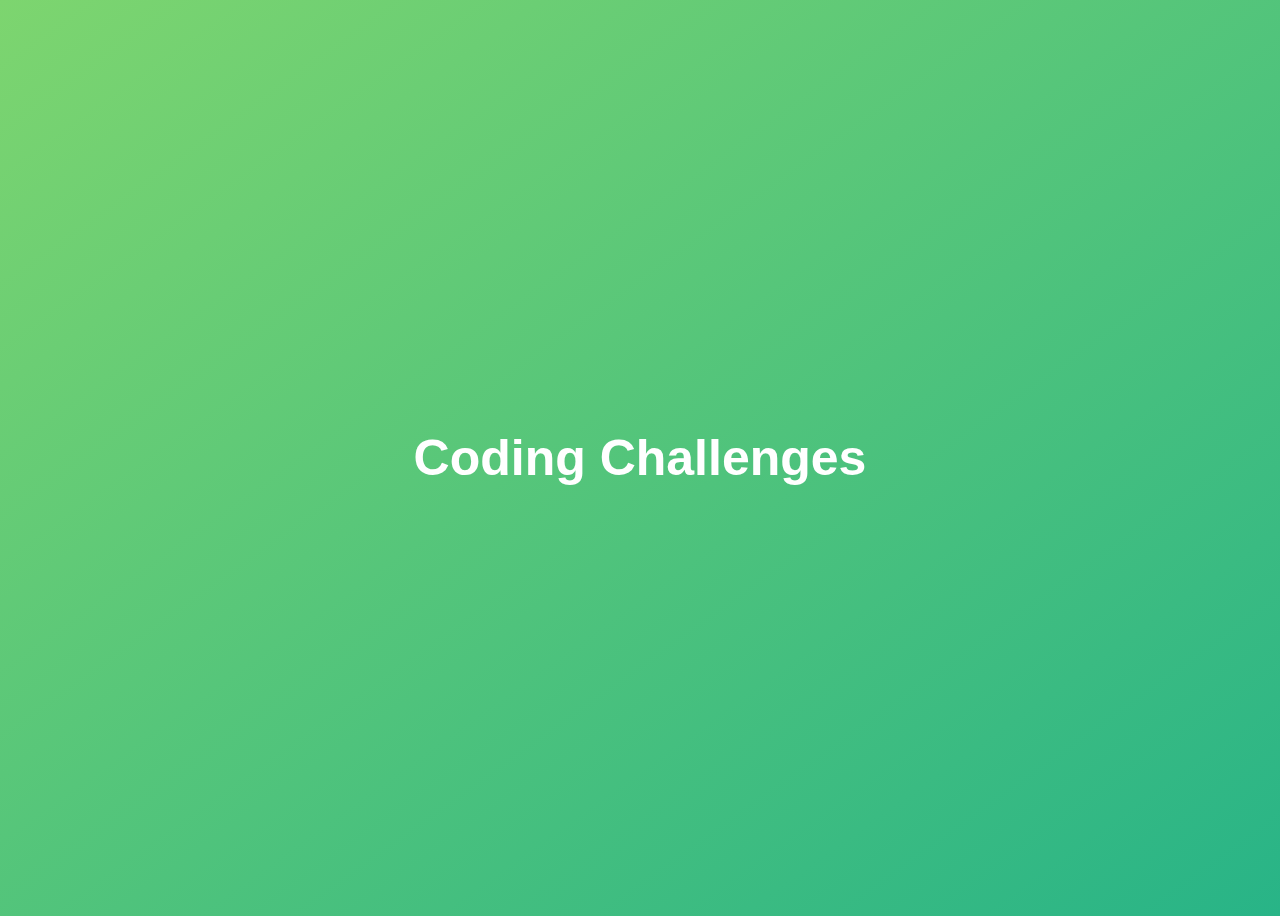
<file: Coding Challenges/index.html>
<!DOCTYPE html>
<html lang="en">

<head>
  <meta charset="UTF-8" />
  <meta name="viewport" content="width=device-width, initial-scale=1.0" />
  <meta http-equiv="X-UA-Compatible" content="ie=edge" />
  <title>Coding Challenges</title>
  <style>
    body {
      height: 100vh;
      display: flex;
      align-items: center;
      background: linear-gradient(to top left, #28b487, #7dd56f);
    }

    h1 {
      font-family: sans-serif;
      font-size: 50px;
      line-height: 1.3;
      width: 100%;
      padding: 30px;
      text-align: center;
      color: white;
    }
  </style>
  <script src="script.js"></script> <!-- JS file for lecture code -->
</head>

<body>
  <h1>Coding Challenges</h1>
</body>

</html>
</file>
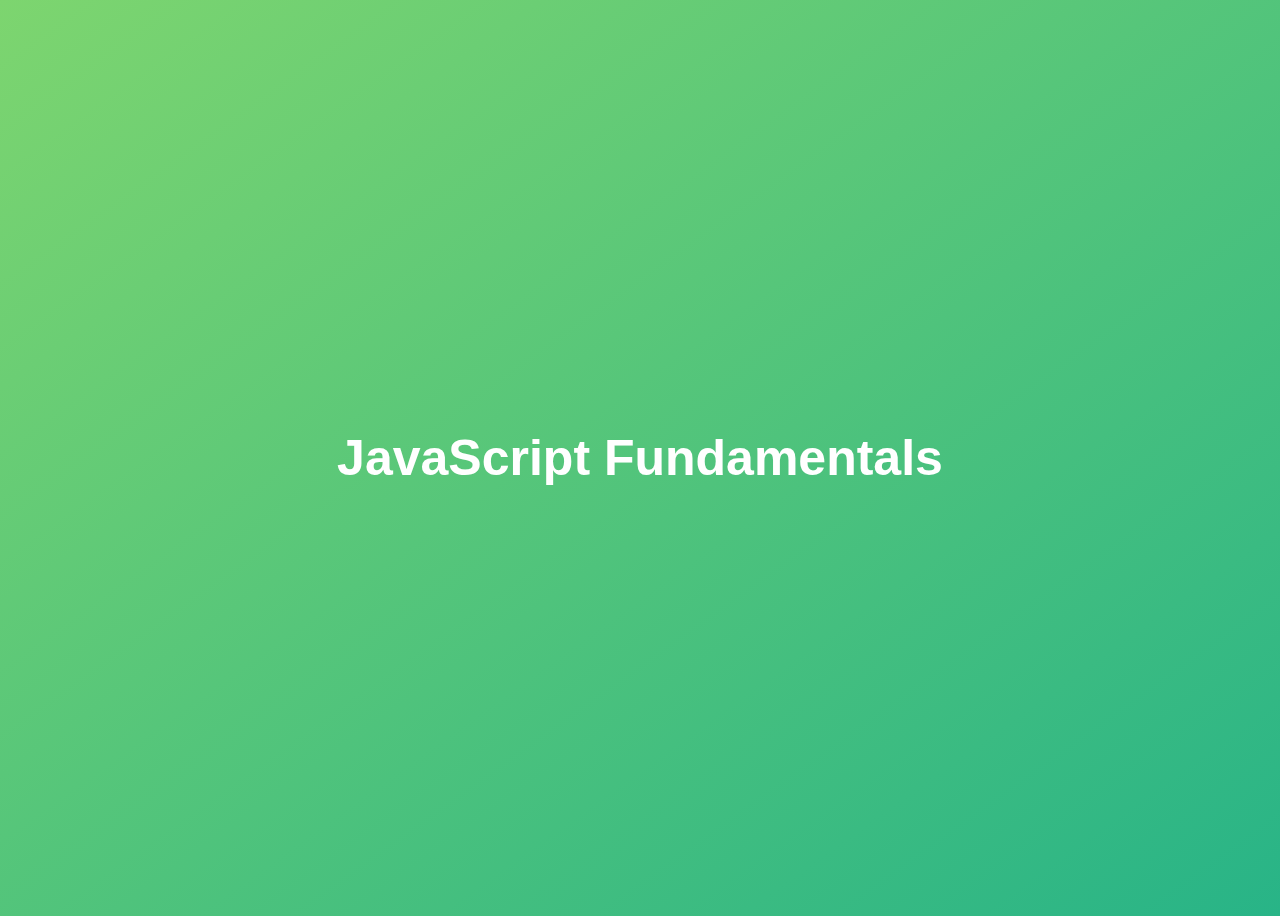
<file: 01-Fundamentals-Part-1/starter/index.html>
<!DOCTYPE html>
<html lang="en">

<head>
  <meta charset="UTF-8" />
  <meta name="viewport" content="width=device-width, initial-scale=1.0" />
  <meta http-equiv="X-UA-Compatible" content="ie=edge" />
  <title>JavaScript Fundamentals
  </title>
  <style>
    body {
      height: 100vh;
      display: flex;
      align-items: center;
      background: linear-gradient(to top left, #28b487, #7dd56f);
    }

    h1 {
      font-family: sans-serif;
      font-size: 50px;
      line-height: 1.3;
      width: 100%;
      padding: 30px;
      text-align: center;
      color: white;
    }
  </style>
  <script src="script.js"></script> <!-- JS file for lecture code -->
  <script src="assignments.js"></script> <!-- JS file for assignment lecture code -->
</head>

<body>
  <h1>JavaScript Fundamentals</h1>
</body>

</html>
</file>
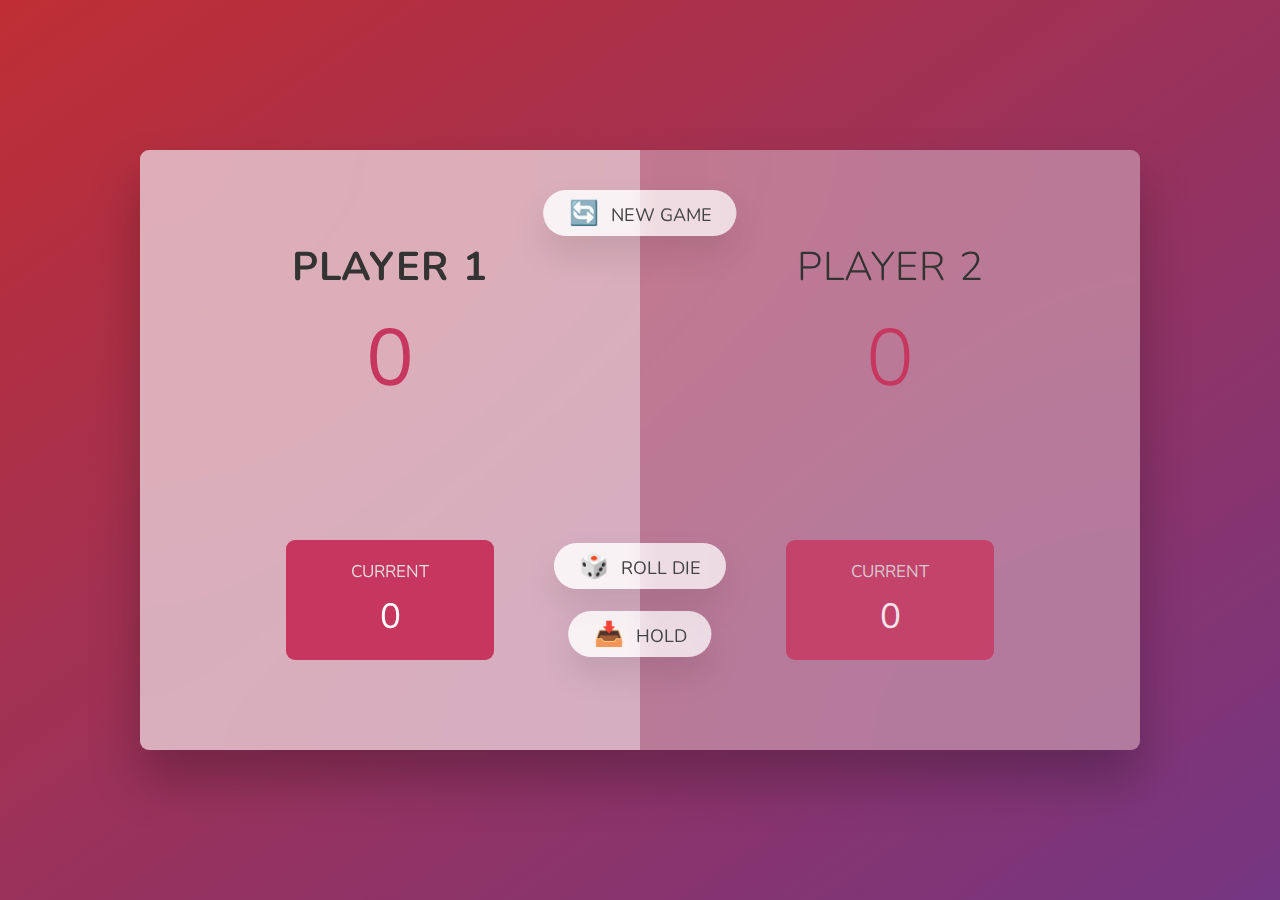
<file: 07-Pig-Game/starter/index.html>
<!DOCTYPE html>
<html lang="en">

<head>
  <meta charset="UTF-8" />
  <meta name="viewport" content="width=device-width, initial-scale=1.0" />
  <meta http-equiv="X-UA-Compatible" content="ie=edge" />
  <link rel="stylesheet" href="style.css" />
  <title>Pig Game</title>
</head>

<body>
  <main>
    <section class="player player--0 player--active">
      <h2 class="name" id="name--0">Player 1</h2>
      <p class="score" id="score--0">0</p>
      <div class="current">
        <p class="current-label">Current</p>
        <p class="current-score" id="current--0">0</p>
      </div>
    </section>
    <section class="player player--1">
      <h2 class="name" id="name--1">Player 2</h2>
      <p class="score" id="score--1">0</p>
      <div class="current">
        <p class="current-label">Current</p>
        <p class="current-score" id="current--1">0</p>
      </div>
    </section>

    <img src="die-5.png" alt="Playing die" class="die hidden" />
    <button class="btn btn--new">🔄 New game</button>
    <button class="btn btn--roll">🎲 Roll die</button>
    <button class="btn btn--hold">📥 Hold</button>
  </main>
  <script type="text/javascript" src="script.js"></script>
</body>

</html>
</file>
<file: 07-Pig-Game/starter/style.css>
@import url('https://fonts.googleapis.com/css2?family=Nunito&display=swap');

* {
  margin: 0;
  padding: 0;
  box-sizing: inherit;
}

html {
  font-size: 62.5%;
  box-sizing: border-box;
}

body {
  font-family: 'Nunito', sans-serif;
  font-weight: 400;
  height: 100vh;
  color: #333;
  background-image: linear-gradient(to top left, #753682 0%, #bf2e34 100%);
  display: flex;
  align-items: center;
  justify-content: center;
}

/* LAYOUT */
main {
  position: relative;
  width: 100rem;
  height: 60rem;
  background-color: rgba(255, 255, 255, 0.35);
  backdrop-filter: blur(200px);
  filter: blur();
  box-shadow: 0 3rem 5rem rgba(0, 0, 0, 0.25);
  border-radius: 9px;
  overflow: hidden;
  display: flex;
}

.player {
  flex: 50%;
  padding: 9rem;
  display: flex;
  flex-direction: column;
  align-items: center;
  transition: all 0.75s;
}

/* ELEMENTS */
.name {
  position: relative;
  font-size: 4rem;
  text-transform: uppercase;
  letter-spacing: 1px;
  word-spacing: 2px;
  font-weight: 300;
  margin-bottom: 1rem;
}

.score {
  font-size: 8rem;
  font-weight: 300;
  color: #c7365f;
  margin-bottom: auto;
}

.player--active {
  background-color: rgba(255, 255, 255, 0.4);
}

.player--active .name {
  font-weight: 700;
}

.player--active .score {
  font-weight: 400;
}

.player--active .current {
  opacity: 1;
}

.current {
  background-color: #c7365f;
  opacity: 0.8;
  border-radius: 9px;
  color: #fff;
  width: 65%;
  padding: 2rem;
  text-align: center;
  transition: all 0.75s;
}

.current-label {
  text-transform: uppercase;
  margin-bottom: 1rem;
  font-size: 1.7rem;
  color: #ddd;
}

.current-score {
  font-size: 3.5rem;
}

/* ABSOLUTE POSITIONED ELEMENTS */
.btn {
  position: absolute;
  left: 50%;
  transform: translateX(-50%);
  color: #444;
  background: none;
  border: none;
  font-family: inherit;
  font-size: 1.8rem;
  text-transform: uppercase;
  cursor: pointer;
  font-weight: 400;
  transition: all 0.2s;

  background-color: white;
  background-color: rgba(255, 255, 255, 0.6);
  backdrop-filter: blur(10px);

  padding: 0.7rem 2.5rem;
  border-radius: 50rem;
  box-shadow: 0 1.75rem 3.5rem rgba(0, 0, 0, 0.1);
}

.btn::first-letter {
  font-size: 2.4rem;
  display: inline-block;
  margin-right: 0.7rem;
}

.btn--new {
  top: 4rem;
}

.btn--roll {
  top: 39.3rem;
}

.btn--hold {
  top: 46.1rem;
}

.btn:active {
  transform: translate(-50%, 3px);
  box-shadow: 0 1rem 2rem rgba(0, 0, 0, 0.15);
}

.btn:focus {
  outline: none;
}

.die {
  position: absolute;
  left: 50%;
  top: 16.5rem;
  transform: translateX(-50%);
  height: 10rem;
  box-shadow: 0 2rem 5rem rgba(0, 0, 0, 0.2);
}

.player--winner {
  background-color: #2f2f2f;
}

.player--winner .name {
  font-weight: 700;
  color: #c7365f;
}

.hidden {
  display: none;
}
</file>
